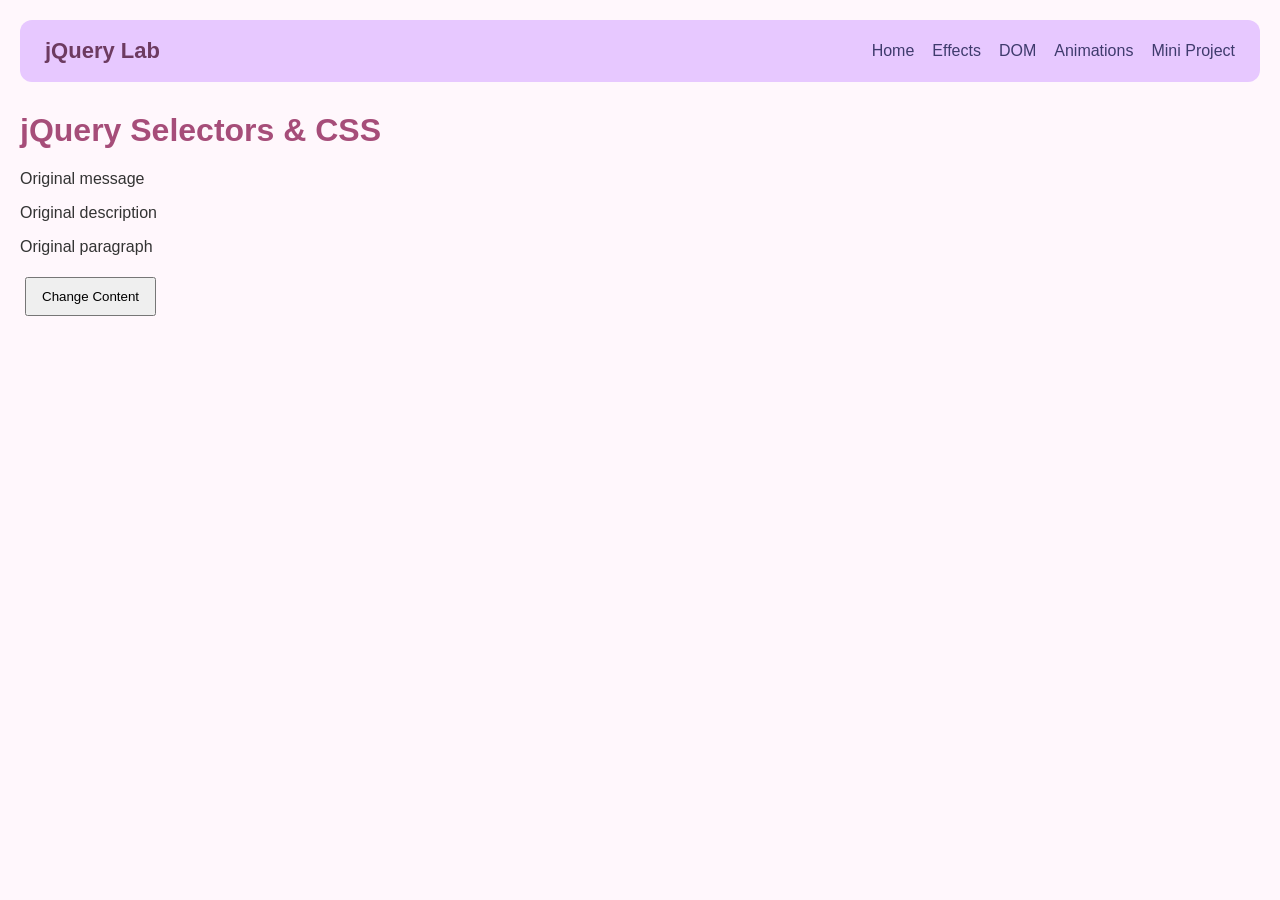
<file: index.html>
<!DOCTYPE html>
<html lang="en">
<head>
    <meta charset="UTF-8">
    <meta name="viewport" content="width=device-width, initial-scale=1.0">
    <title>Assignment 6 - jQuery</title>
    <link rel="stylesheet" href="style.css">
</head>
<body>
    
    <nav class="navbar">
    <a href="index.html" class="logo">jQuery Lab</a>

    <div class="nav-links">
        <a href="index.html">Home</a>
        <a href="effects.html">Effects</a>
        <a href="dom.html">DOM</a>
        <a href="animations.html">Animations</a>
        <a href="project.html">Mini Project</a>
    </div>
</nav>


    <h1>jQuery Selectors & CSS</h1>
<p id="message">Original message</p>
<p class="description">Original description</p>
<p>Original paragraph</p>

<button id="changeBtn">Change Content</button>

    <script src="https://code.jquery.com/jquery-3.7.1.min.js">
    </script>

    <script src="script.js"></script>
</body>
</html>
</file>
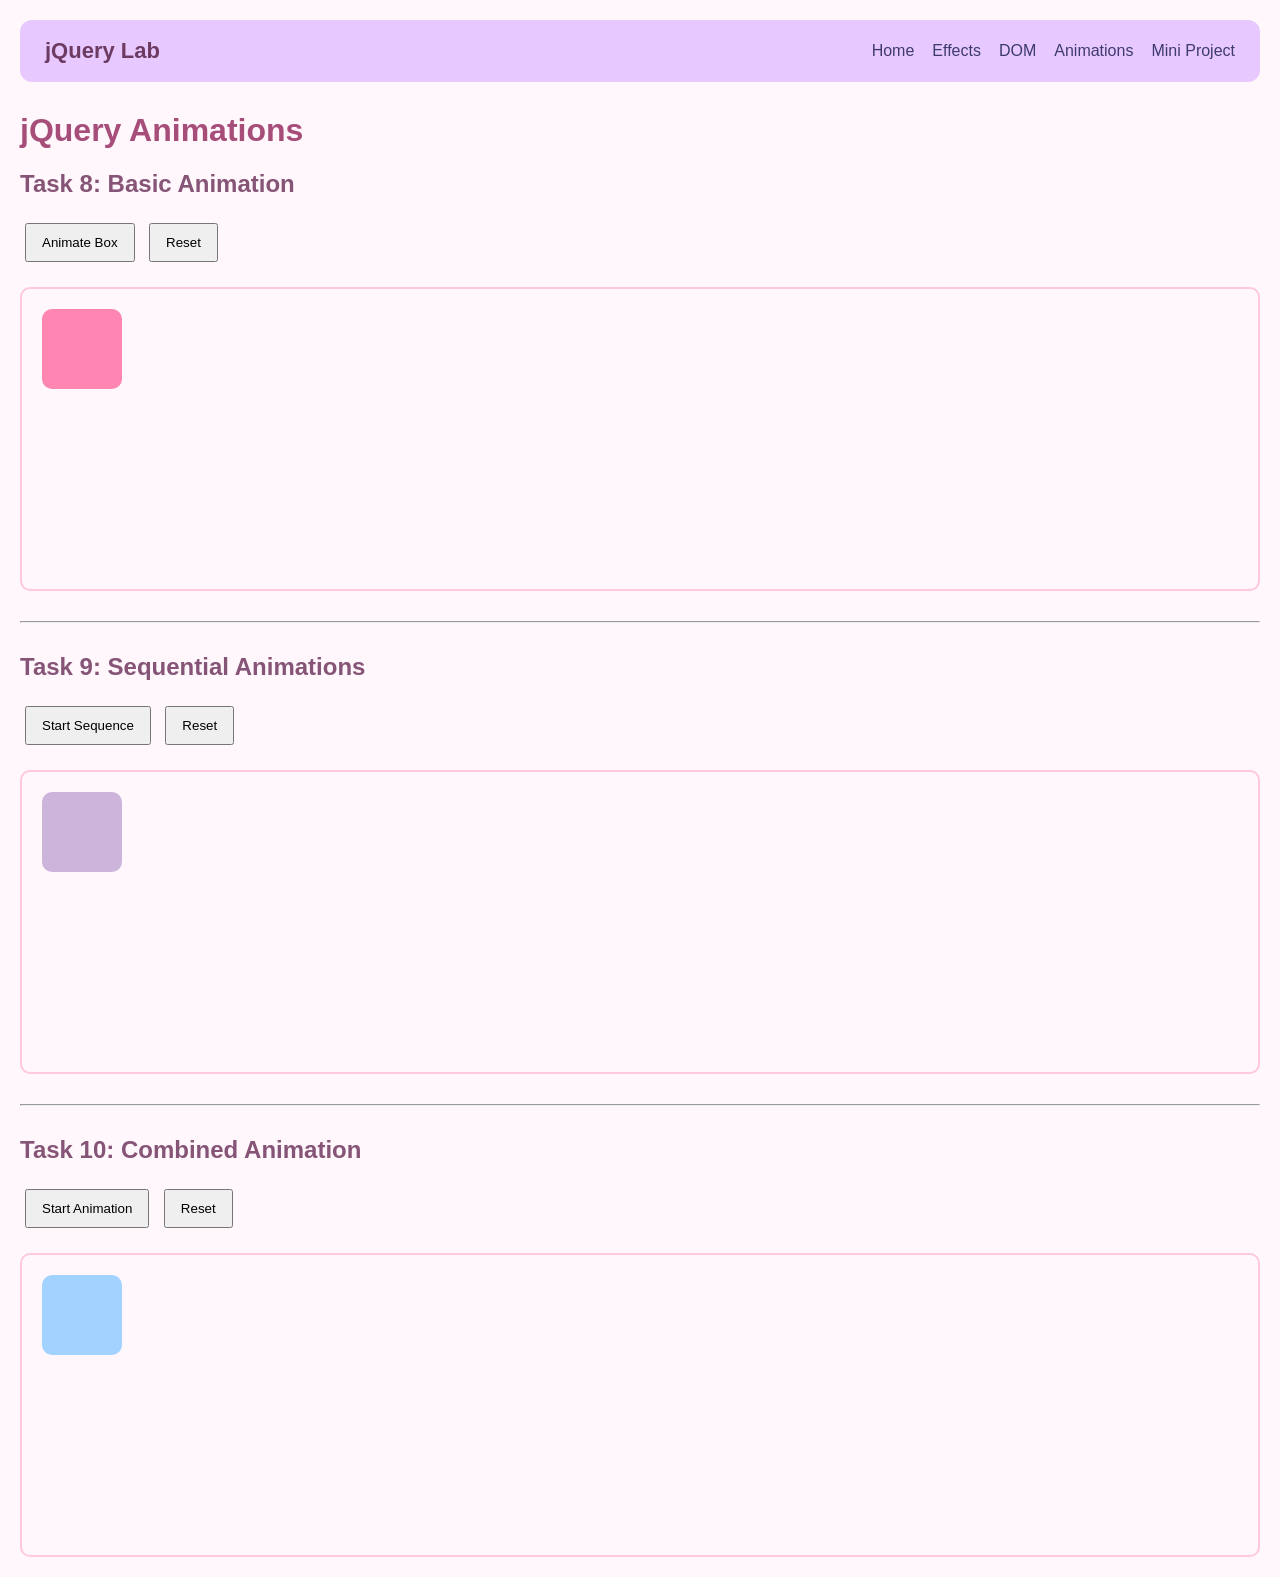
<file: animations.html>
<!DOCTYPE html>
<html lang="en">
<head>
    <meta charset="UTF-8">
    <meta name="viewport" content="width=device-width, initial-scale=1.0">
    <title>jQuery Animations</title>
    <link rel="stylesheet" href="style.css">
</head>
<body>

    <nav class="navbar">
    <a href="index.html" class="logo">jQuery Lab</a>

    <div class="nav-links">
        <a href="index.html">Home</a>
        <a href="effects.html">Effects</a>
        <a href="dom.html">DOM</a>
        <a href="animations.html">Animations</a>
        <a href="project.html">Mini Project</a>
    </div>
</nav>

    <h1>jQuery Animations</h1>
    <h2>Task 8: Basic Animation</h2>

    <button id="animateBtn">Animate Box</button>
    <button id="resetBtn">Reset</button>

    <div class="animationArea">
        <div id="animateBox"></div>
    </div>

    
<hr>

<h2>Task 9: Sequential Animations</h2>

<button id="sequenceBtn">Start Sequence</button>
<button id="sequenceResetBtn">Reset</button>

<div class="animationArea">
    <div id="sequenceBox"></div>
</div>


<hr>

<h2>Task 10: Combined Animation</h2>

<button id="combinedBtn">Start Animation</button>
<button id="combinedResetBtn">Reset</button>

<div class="animationArea">
    <div id="combinedBox"></div>
</div>
    
    <script src="https://code.jquery.com/jquery-3.7.1.min.js"></script>
    <script src="animations.js"></script>
</body>
</html>
</file>
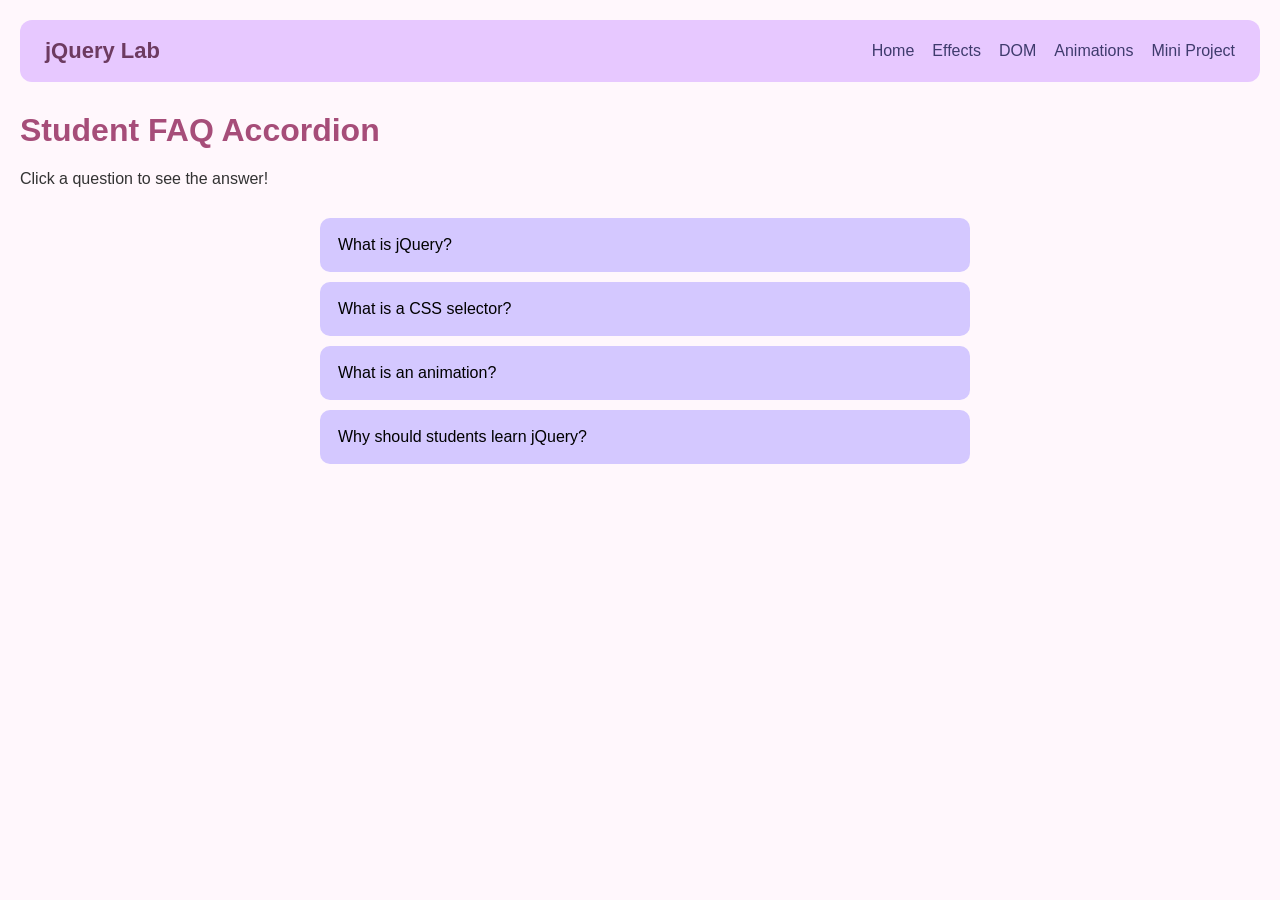
<file: project.html>
<!DOCTYPE html>
<html lang="en">
<head>
    <meta charset="UTF-8">
    <meta name="viewport" content="width=device-width, initial-scale=1.0">
    <title>Student FAQ Accordion</title>
    <link rel="stylesheet" href="style.css">
</head>
<body>
    
    <nav class="navbar">
    <a href="index.html" class="logo">jQuery Lab</a>

    <div class="nav-links">
        <a href="index.html">Home</a>
        <a href="effects.html">Effects</a>
        <a href="dom.html">DOM</a>
        <a href="animations.html">Animations</a>
        <a href="project.html">Mini Project</a>
    </div>
</nav>


    <h1>Student FAQ Accordion</h1>
    <p>Click a question to see the answer!</p>

    <div class="accordion">

        <button class="accordion-btn">
            What is jQuery?
        </button>
        <div class="accordion-content">
            <p>jQuery is a JavaScript library that makes
            DOM manipulation and animations easier.</p>
        </div>

        <button class="accordion-btn">
            What is a CSS selector?
        </button>
        <div class="accordion-content">
            <p>A CSS selector is used to select HTML
            elements by ID, class, or tag.</p>
        </div>

        <button class="accordion-btn">
            What is an animation?
        </button>
        <div class="accordion-content">
            <p>An animation changes an element's
            properties over time.</p>
        </div>

        <button class="accordion-btn">
            Why should students learn jQuery?
        </button>
        <div class="accordion-content">
            <p>It helps students understand DOM
            manipulation, events, and effects.</p>
        </div>

    </div>

    <script src="https://code.jquery.com/jquery-3.7.1.min.js"></script>
    <script src="project.js"></script>
</body>
</html>
</file>
<file: style.css>
#slidePanel {
    background-color: #ffe4f2;
    padding: 20px;
    border-radius: 10px;
    margin-top: 15px;
    max-width: 400px;
}

.animationArea {
    position: relative;
    height: 300px;
    border: 2px solid #ffc8dd;
    border-radius: 10px;
    margin-top: 20px;
    overflow: hidden;
}

#animateBox {
    width: 80px;
    height: 80px;
    background-color: #ff85b3;
    position: absolute;
    top: 20px;
    left: 20px;
    border-radius: 10px;
}

#sequenceBox {
    width: 80px;
    height: 80px;
    background-color: #cdb4db;
    position: absolute;
    top: 20px;
    left: 20px;
    border-radius: 10px;
}

#combinedBox {
    width: 80px;
    height: 80px;
    background-color: #a2d2ff;
    position: absolute;
    top: 20px;
    left: 20px;
    opacity: 1;
    border-radius: 10px;
}

.accordion {
    max-width: 650px;
    margin: 30px auto;
}

.accordion-btn {
    display: block;
    width: 100%;
    padding: 18px;
    margin-top: 10px;
    background-color: #d4c8ff;
    border: none;
    border-radius: 10px;
    text-align: left;
    font-size: 16px;
    cursor: pointer;
    transition: background-color 0.3s;
}

.accordion-btn:hover {
    background-color: #eeafff;
}

.accordion-content {
    display: none;
    background-color: #fff0ff;
    padding: 18px;
    border-radius: 0 0 10px 10px;
    line-height: 1.6;
}



.navbar {
    display: flex;
    justify-content: space-between;
    align-items: center;
    gap: 20px;
    flex-wrap: wrap;
    padding: 18px 25px;
    background-color: #e7c8ff;
    border-radius: 12px;
    margin-bottom: 30px;
}

.logo {
    font-size: 22px;
    font-weight: bold;
    color: #6d3b61;
    text-decoration: none;
}

.nav-links {
    display: flex;
    gap: 18px;
    flex-wrap: wrap;
}

.nav-links a {
    color: #3f3b6d;
    text-decoration: none;
    font-weight: 500;
}

.nav-links a:hover {
    color: #c333d6;
    text-decoration: underline;
}


body {
    font-family: Arial, sans-serif;
    background-color: #fff7fc;
    color: #333;
    margin: 20px;
}

h1 {
    color: #a64d79;
}

h2 {
    color: #855476;
}

button {
    padding: 10px 15px;
    margin: 5px;
    cursor: pointer;
}

hr {
    margin: 30px 0;
}
</file>
